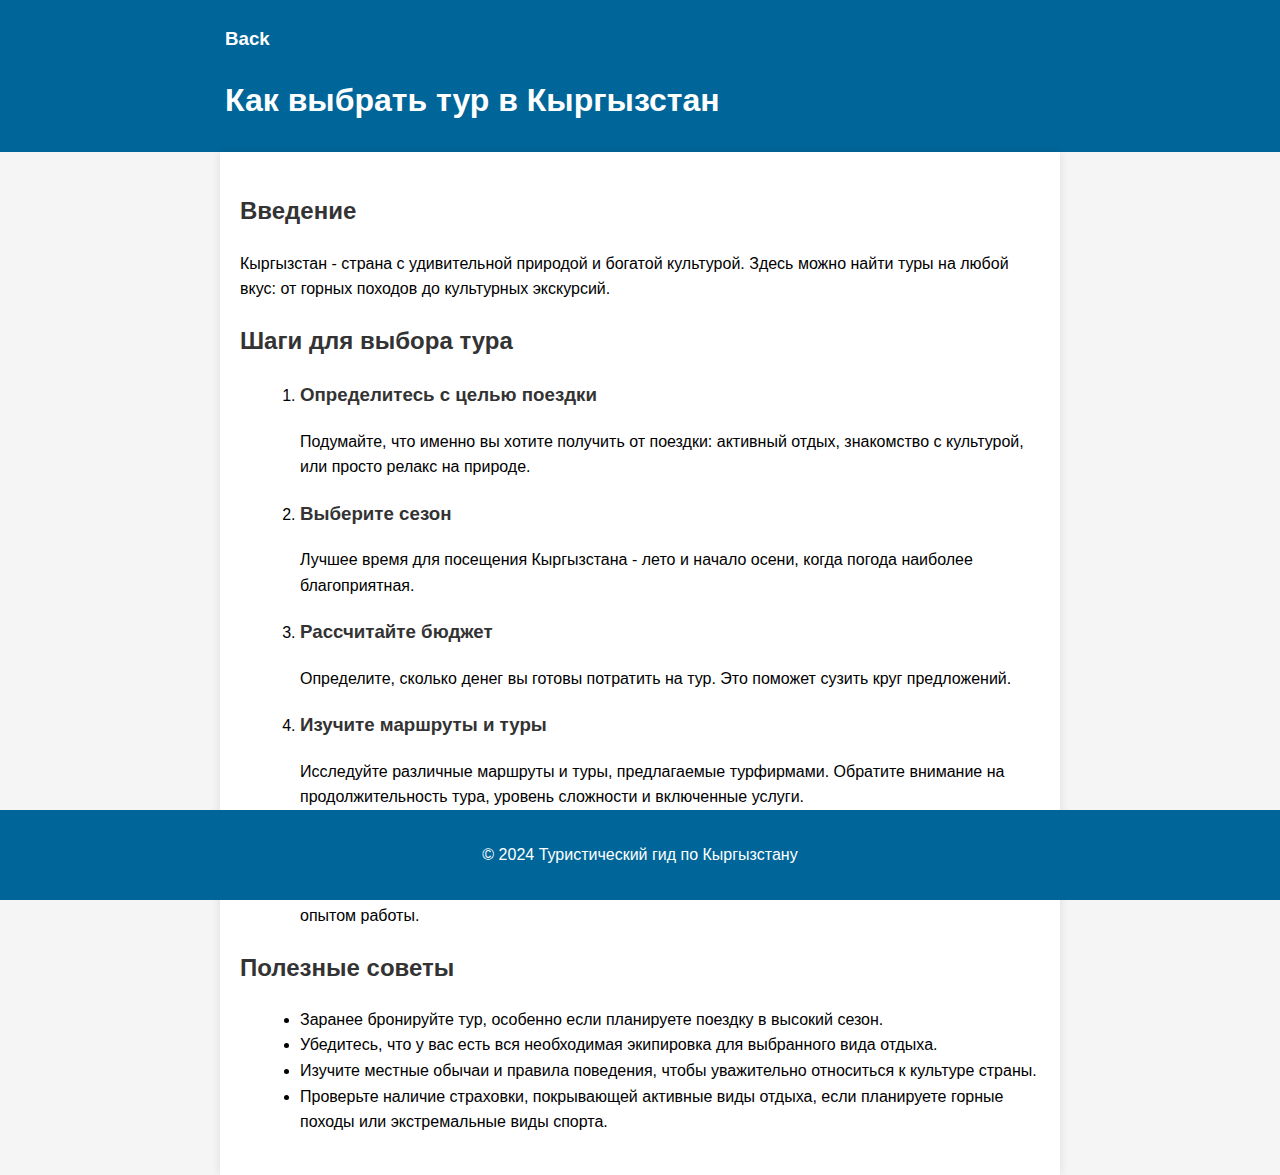
<file: kakTur.html>
<!DOCTYPE html>
<html lang="ru">
	<head>
		<meta charset="UTF-8" />
		<meta name="viewport" content="width=device-width, initial-scale=1.0" />
		<title>Как выбрать тур в Кыргызстан</title>
		<link rel="stylesheet" href="./kakTur.css" />
	</head>
	<body>
		<header>
			<div class="container">
				<a href="./index.html">
					<h3 style="color: white">Back</h3>
				</a>
				<h1>Как выбрать тур в Кыргызстан</h1>
			</div>
		</header>

		<main>
			<section id="introduction">
				<h2>Введение</h2>
				<p>
					Кыргызстан - страна с удивительной природой и богатой культурой. Здесь
					можно найти туры на любой вкус: от горных походов до культурных
					экскурсий.
				</p>
			</section>

			<section id="steps">
				<h2>Шаги для выбора тура</h2>
				<ol>
					<li>
						<h3>Определитесь с целью поездки</h3>
						<p>
							Подумайте, что именно вы хотите получить от поездки: активный
							отдых, знакомство с культурой, или просто релакс на природе.
						</p>
					</li>
					<li>
						<h3>Выберите сезон</h3>
						<p>
							Лучшее время для посещения Кыргызстана - лето и начало осени,
							когда погода наиболее благоприятная.
						</p>
					</li>
					<li>
						<h3>Рассчитайте бюджет</h3>
						<p>
							Определите, сколько денег вы готовы потратить на тур. Это поможет
							сузить круг предложений.
						</p>
					</li>
					<li>
						<h3>Изучите маршруты и туры</h3>
						<p>
							Исследуйте различные маршруты и туры, предлагаемые турфирмами.
							Обратите внимание на продолжительность тура, уровень сложности и
							включенные услуги.
						</p>
					</li>
					<li>
						<h3>Выберите турфирму</h3>
						<p>
							Проверьте отзывы и рейтинги турфирм. Выбирайте компании с хорошей
							репутацией и большим опытом работы.
						</p>
					</li>
				</ol>
			</section>

			<section id="tips">
				<h2>Полезные советы</h2>
				<ul>
					<li>
						Заранее бронируйте тур, особенно если планируете поездку в высокий
						сезон.
					</li>
					<li>
						Убедитесь, что у вас есть вся необходимая экипировка для выбранного
						вида отдыха.
					</li>
					<li>
						Изучите местные обычаи и правила поведения, чтобы уважительно
						относиться к культуре страны.
					</li>
					<li>
						Проверьте наличие страховки, покрывающей активные виды отдыха, если
						планируете горные походы или экстремальные виды спорта.
					</li>
				</ul>
			</section>
		</main>
		<footer>
			<p>&copy; 2024 Туристический гид по Кыргызстану</p>
		</footer>
	</body>
</html>
</file>
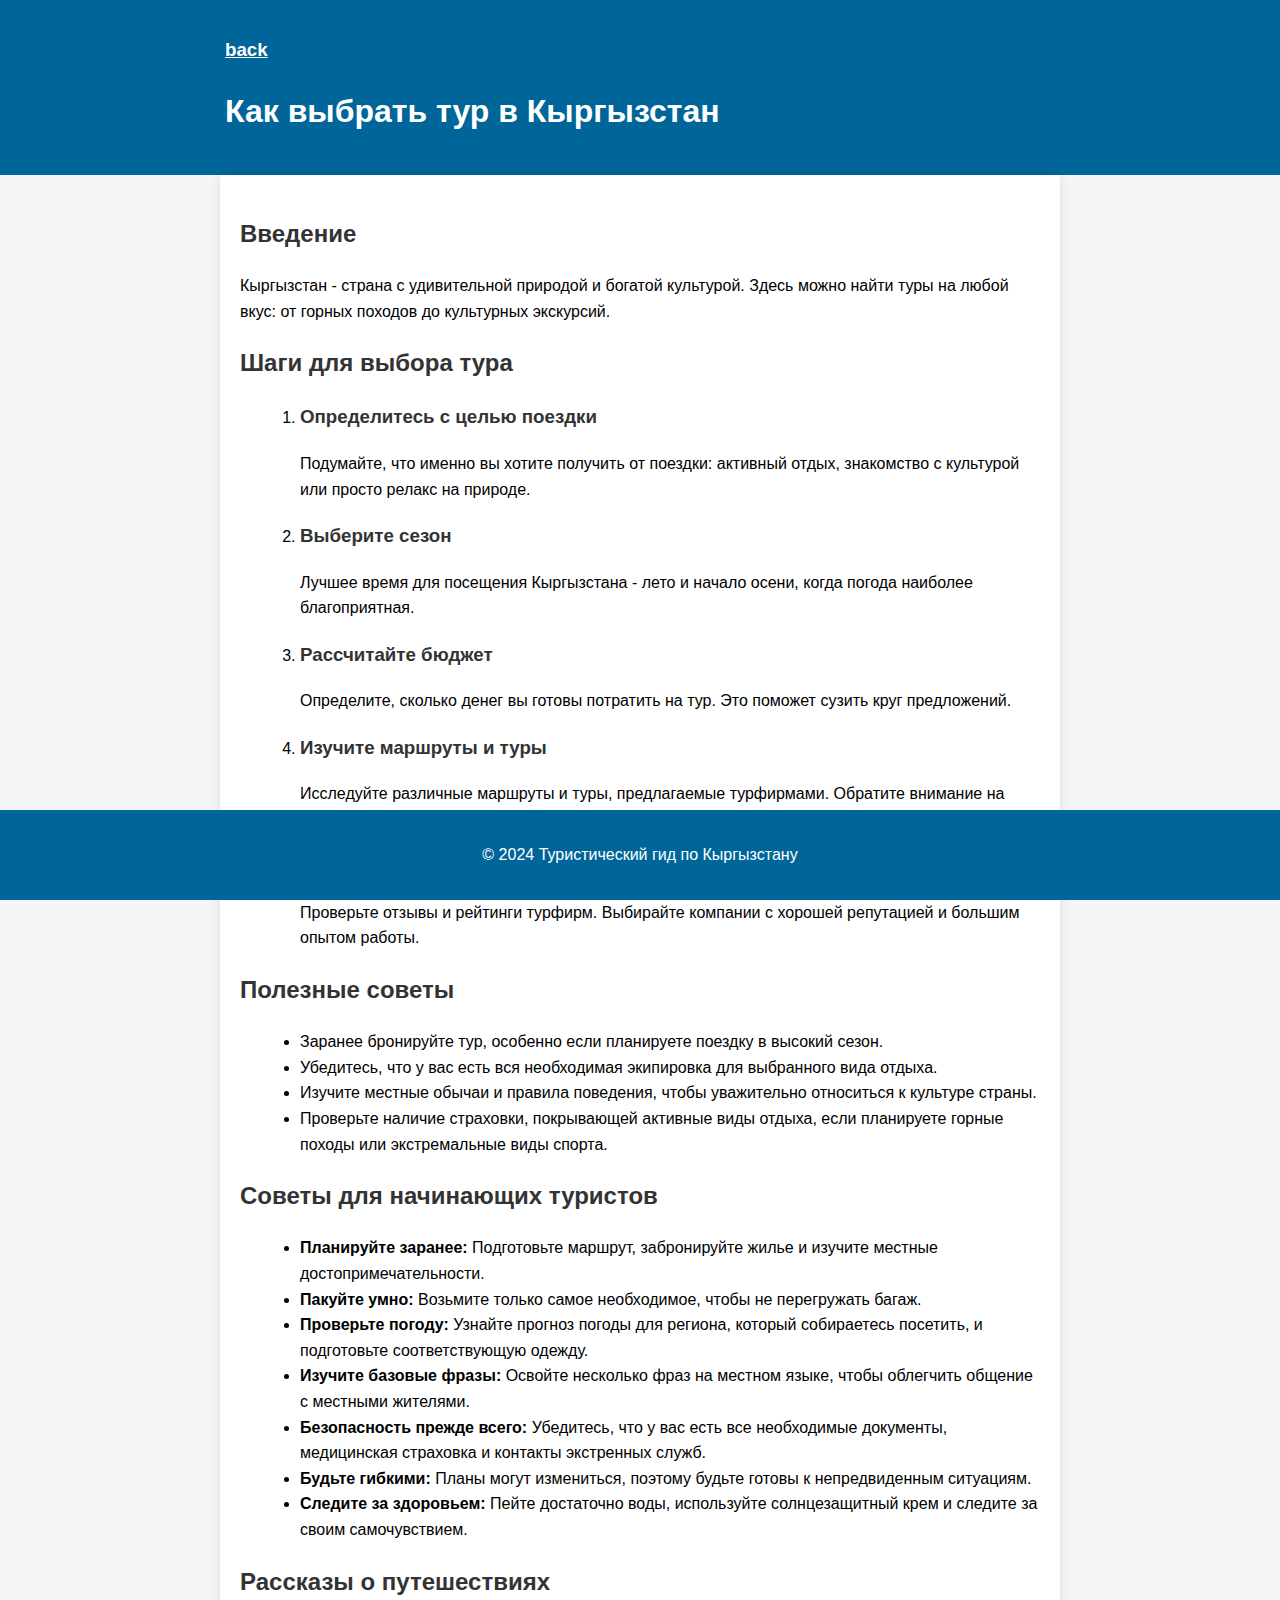
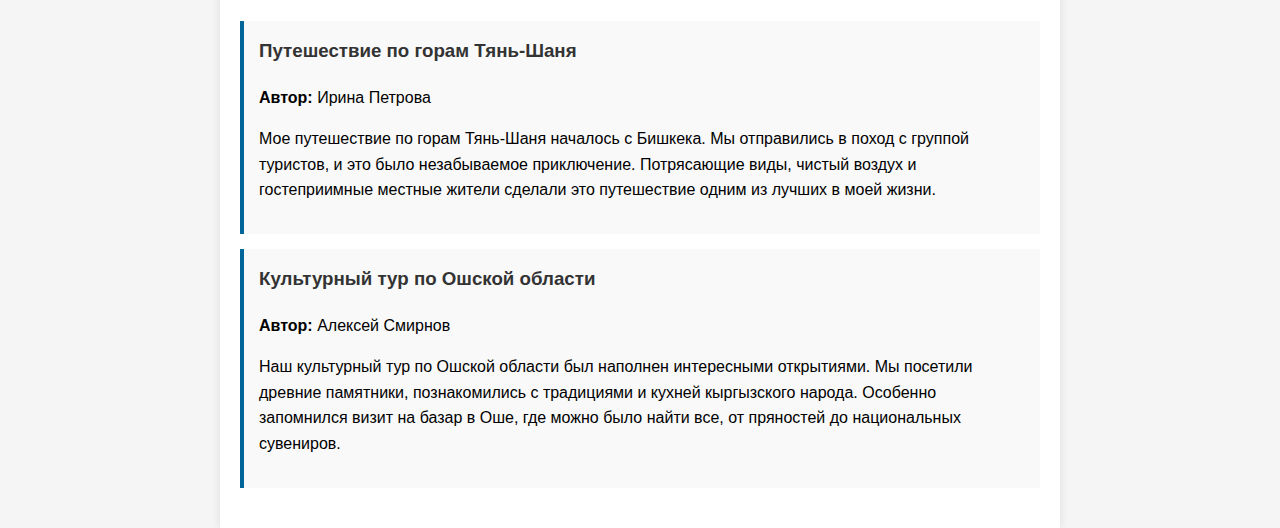
<file: roscaz.html>
<!DOCTYPE html>
<html lang="ru">
	<head>
		<meta charset="UTF-8" />
		<meta name="viewport" content="width=device-width, initial-scale=1.0" />
		<title>Как выбрать тур в Кыргызстан</title>
		<link rel="stylesheet" href="./roscaz.css" />
	</head>
	<body>
		<header>
			<div class="container">
				<h3>
					<a href="./index.html" style="color: white"> back </a>
				</h3>
				<h1 style="color: white">Как выбрать тур в Кыргызстан</h1>
			</div>
		</header>
		<main>
			<section id="introduction">
				<h2>Введение</h2>
				<p>
					Кыргызстан - страна с удивительной природой и богатой культурой. Здесь
					можно найти туры на любой вкус: от горных походов до культурных
					экскурсий.
				</p>
			</section>

			<section id="steps">
				<h2>Шаги для выбора тура</h2>
				<ol>
					<li>
						<h3>Определитесь с целью поездки</h3>
						<p>
							Подумайте, что именно вы хотите получить от поездки: активный
							отдых, знакомство с культурой или просто релакс на природе.
						</p>
					</li>
					<li>
						<h3>Выберите сезон</h3>
						<p>
							Лучшее время для посещения Кыргызстана - лето и начало осени,
							когда погода наиболее благоприятная.
						</p>
					</li>
					<li>
						<h3>Рассчитайте бюджет</h3>
						<p>
							Определите, сколько денег вы готовы потратить на тур. Это поможет
							сузить круг предложений.
						</p>
					</li>
					<li>
						<h3>Изучите маршруты и туры</h3>
						<p>
							Исследуйте различные маршруты и туры, предлагаемые турфирмами.
							Обратите внимание на продолжительность тура, уровень сложности и
							включенные услуги.
						</p>
					</li>
					<li>
						<h3>Выберите турфирму</h3>
						<p>
							Проверьте отзывы и рейтинги турфирм. Выбирайте компании с хорошей
							репутацией и большим опытом работы.
						</p>
					</li>
				</ol>
			</section>

			<section id="tips">
				<h2>Полезные советы</h2>
				<ul>
					<li>
						Заранее бронируйте тур, особенно если планируете поездку в высокий
						сезон.
					</li>
					<li>
						Убедитесь, что у вас есть вся необходимая экипировка для выбранного
						вида отдыха.
					</li>
					<li>
						Изучите местные обычаи и правила поведения, чтобы уважительно
						относиться к культуре страны.
					</li>
					<li>
						Проверьте наличие страховки, покрывающей активные виды отдыха, если
						планируете горные походы или экстремальные виды спорта.
					</li>
				</ul>
			</section>

			<section id="beginner-tips">
				<h2>Советы для начинающих туристов</h2>
				<ul>
					<li>
						<strong>Планируйте заранее:</strong> Подготовьте маршрут,
						забронируйте жилье и изучите местные достопримечательности.
					</li>
					<li>
						<strong>Пакуйте умно:</strong> Возьмите только самое необходимое,
						чтобы не перегружать багаж.
					</li>
					<li>
						<strong>Проверьте погоду:</strong> Узнайте прогноз погоды для
						региона, который собираетесь посетить, и подготовьте соответствующую
						одежду.
					</li>
					<li>
						<strong>Изучите базовые фразы:</strong> Освойте несколько фраз на
						местном языке, чтобы облегчить общение с местными жителями.
					</li>
					<li>
						<strong>Безопасность прежде всего:</strong> Убедитесь, что у вас
						есть все необходимые документы, медицинская страховка и контакты
						экстренных служб.
					</li>
					<li>
						<strong>Будьте гибкими:</strong> Планы могут измениться, поэтому
						будьте готовы к непредвиденным ситуациям.
					</li>
					<li>
						<strong>Следите за здоровьем:</strong> Пейте достаточно воды,
						используйте солнцезащитный крем и следите за своим самочувствием.
					</li>
				</ul>
			</section>

			<section id="travel-stories">
				<h2>Рассказы о путешествиях</h2>
				<article>
					<h3>Путешествие по горам Тянь-Шаня</h3>
					<p><strong>Автор:</strong> Ирина Петрова</p>
					<p>
						Мое путешествие по горам Тянь-Шаня началось с Бишкека. Мы
						отправились в поход с группой туристов, и это было незабываемое
						приключение. Потрясающие виды, чистый воздух и гостеприимные местные
						жители сделали это путешествие одним из лучших в моей жизни.
					</p>
				</article>
				<article>
					<h3>Культурный тур по Ошской области</h3>
					<p><strong>Автор:</strong> Алексей Смирнов</p>
					<p>
						Наш культурный тур по Ошской области был наполнен интересными
						открытиями. Мы посетили древние памятники, познакомились с
						традициями и кухней кыргызского народа. Особенно запомнился визит на
						базар в Оше, где можно было найти все, от пряностей до национальных
						сувениров.
					</p>
				</article>
			</section>
		</main>
		<footer>
			<p>&copy; 2024 Туристический гид по Кыргызстану</p>
		</footer>
	</body>
</html>
</file>
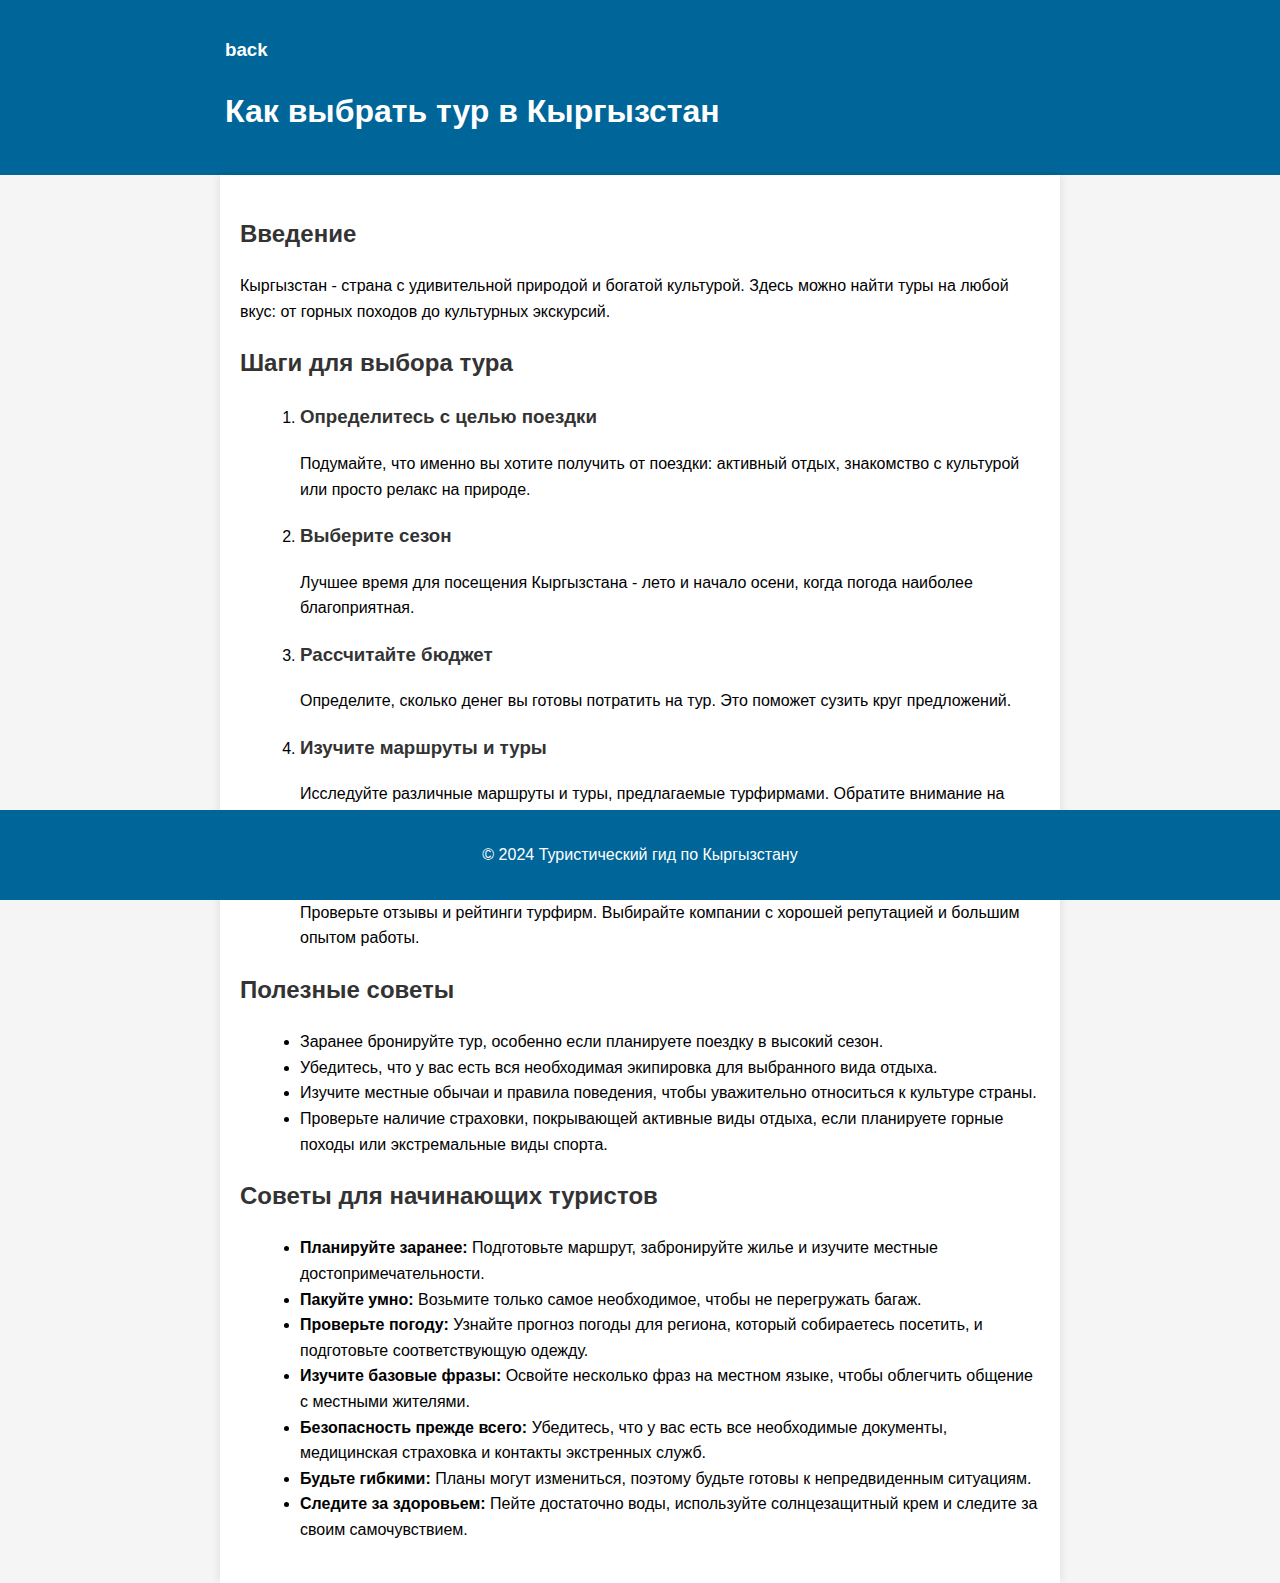
<file: sovetNew.html>
<!DOCTYPE html>
<html lang="ru">
	<head>
		<meta charset="UTF-8" />
		<meta name="viewport" content="width=device-width, initial-scale=1.0" />
		<title>Как выбрать тур в Кыргызстан</title>
		<link rel="stylesheet" href="./sovet.css" />
	</head>
	<body>
		<header>
			<div class="container">
				<h3>
					<a href="./index.html" style="color: white"> back </a>
				</h3>
				<h1 style="color: white">Как выбрать тур в Кыргызстан</h1>
			</div>
		</header>
		<main>
			<section id="introduction">
				<h2>Введение</h2>
				<p>
					Кыргызстан - страна с удивительной природой и богатой культурой. Здесь
					можно найти туры на любой вкус: от горных походов до культурных
					экскурсий.
				</p>
			</section>

			<section id="steps">
				<h2>Шаги для выбора тура</h2>
				<ol>
					<li>
						<h3>Определитесь с целью поездки</h3>
						<p>
							Подумайте, что именно вы хотите получить от поездки: активный
							отдых, знакомство с культурой или просто релакс на природе.
						</p>
					</li>
					<li>
						<h3>Выберите сезон</h3>
						<p>
							Лучшее время для посещения Кыргызстана - лето и начало осени,
							когда погода наиболее благоприятная.
						</p>
					</li>
					<li>
						<h3>Рассчитайте бюджет</h3>
						<p>
							Определите, сколько денег вы готовы потратить на тур. Это поможет
							сузить круг предложений.
						</p>
					</li>
					<li>
						<h3>Изучите маршруты и туры</h3>
						<p>
							Исследуйте различные маршруты и туры, предлагаемые турфирмами.
							Обратите внимание на продолжительность тура, уровень сложности и
							включенные услуги.
						</p>
					</li>
					<li>
						<h3>Выберите турфирму</h3>
						<p>
							Проверьте отзывы и рейтинги турфирм. Выбирайте компании с хорошей
							репутацией и большим опытом работы.
						</p>
					</li>
				</ol>
			</section>

			<section id="tips">
				<h2>Полезные советы</h2>
				<ul>
					<li>
						Заранее бронируйте тур, особенно если планируете поездку в высокий
						сезон.
					</li>
					<li>
						Убедитесь, что у вас есть вся необходимая экипировка для выбранного
						вида отдыха.
					</li>
					<li>
						Изучите местные обычаи и правила поведения, чтобы уважительно
						относиться к культуре страны.
					</li>
					<li>
						Проверьте наличие страховки, покрывающей активные виды отдыха, если
						планируете горные походы или экстремальные виды спорта.
					</li>
				</ul>
			</section>

			<section id="beginner-tips">
				<h2>Советы для начинающих туристов</h2>
				<ul>
					<li>
						<strong>Планируйте заранее:</strong> Подготовьте маршрут,
						забронируйте жилье и изучите местные достопримечательности.
					</li>
					<li>
						<strong>Пакуйте умно:</strong> Возьмите только самое необходимое,
						чтобы не перегружать багаж.
					</li>
					<li>
						<strong>Проверьте погоду:</strong> Узнайте прогноз погоды для
						региона, который собираетесь посетить, и подготовьте соответствующую
						одежду.
					</li>
					<li>
						<strong>Изучите базовые фразы:</strong> Освойте несколько фраз на
						местном языке, чтобы облегчить общение с местными жителями.
					</li>
					<li>
						<strong>Безопасность прежде всего:</strong> Убедитесь, что у вас
						есть все необходимые документы, медицинская страховка и контакты
						экстренных служб.
					</li>
					<li>
						<strong>Будьте гибкими:</strong> Планы могут измениться, поэтому
						будьте готовы к непредвиденным ситуациям.
					</li>
					<li>
						<strong>Следите за здоровьем:</strong> Пейте достаточно воды,
						используйте солнцезащитный крем и следите за своим самочувствием.
					</li>
				</ul>
			</section>
		</main>
		<footer>
			<p>&copy; 2024 Туристический гид по Кыргызстану</p>
		</footer>
	</body>
</html>
</file>
<file: kakTur.css>
body {
	font-family: Arial, sans-serif;
	line-height: 1.6;
	margin: 0;
	padding: 0;
	background-color: #f5f5f5;
}
.container{
	width: 830px;
	margin: 0 auto;
}
header {
	background: #006699;
	color: white;
	padding: 0.3rem 0;
}
header h1 {
	color: white;
}
main {
	padding: 20px;
	max-width: 800px;
	margin: 0 auto;
	background-color: white;
	box-shadow: 0 0 10px rgba(0, 0, 0, 0.1);
}

h1,
h2,
h3 {
	color: #333;
}

section {
	margin-bottom: 20px;
}

ol,
ul {
	margin-left: 20px;
}

footer {
	background: #006699;
	color: white;
	text-align: center;
	padding: 1rem 0;
	position: fixed;
	bottom: 0;
	width: 100%;
}

a {
	color: #006699;
}
</file>
<file: roscaz.css>
body {
    font-family: Arial, sans-serif;
    line-height: 1.6;
    margin: 0;
    padding: 0;
    background-color: #f5f5f5;
}

header {
    background: #006699;
    color: white;
    padding: 1rem 0;
}

main {
    padding: 20px;
    max-width: 800px;
    margin: 0 auto;
    background-color: white;
    box-shadow: 0 0 10px rgba(0, 0, 0, 0.1);
}

h1, h2, h3 {
    color: #333;
}

section {
    margin-bottom: 20px;
}

ol, ul {
    margin-left: 20px;
}

footer {
    background: #006699;
    color: white;
    text-align: center;
    padding: 1rem 0;
    position: fixed;
    bottom: 0;
    width: 100%;
}
.container{
	width: 830px;
	margin: 0 auto;
}
a {
    color: #006699;
}

article {
    background-color: #f9f9f9;
    padding: 15px;
    margin-bottom: 15px;
    border-left: 4px solid #006699;
}

article h3 {
    margin-top: 0;
}
</file>
<file: sovet.css>
body {
    font-family: Arial, sans-serif;
    line-height: 1.6;
    margin: 0;
    padding: 0;
    background-color: #f5f5f5;
}

a{
	text-decoration: none;
}

header {
    background: #006699;
    color: white;
    padding: 1rem 0;
}
.container{
	width: 830px;
	margin: 0 auto;
}
main {
    padding: 20px;
    max-width: 800px;
    margin: 0 auto;
    background-color: white;
    box-shadow: 0 0 10px rgba(0, 0, 0, 0.1);
}

h1, h2, h3 {
    color: #333;
}

section {
    margin-bottom: 20px;
}

ol, ul {
    margin-left: 20px;
}

footer {
    background: #006699;
    color: white;
    text-align: center;
    padding: 1rem 0;
    position: fixed;
    bottom: 0;
    width: 100%;
}

a {
    color: #006699;
}
</file>
